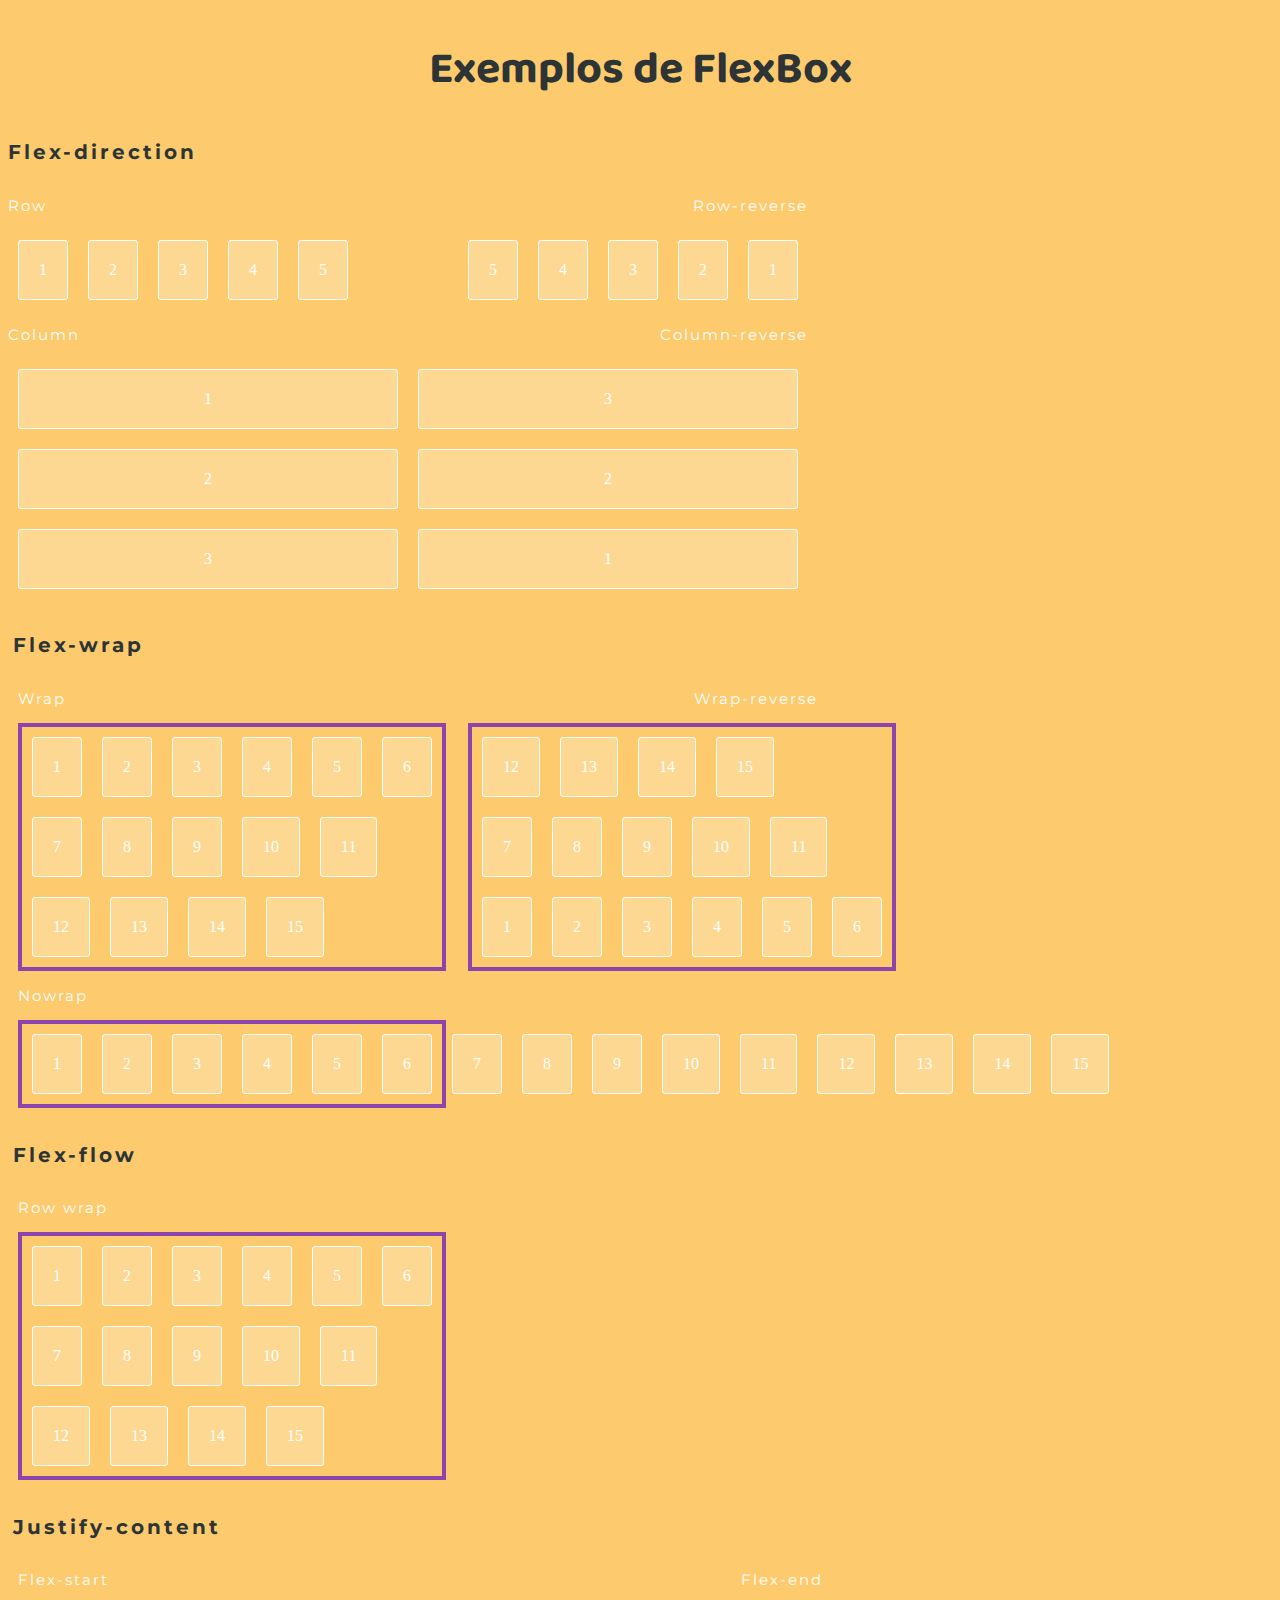
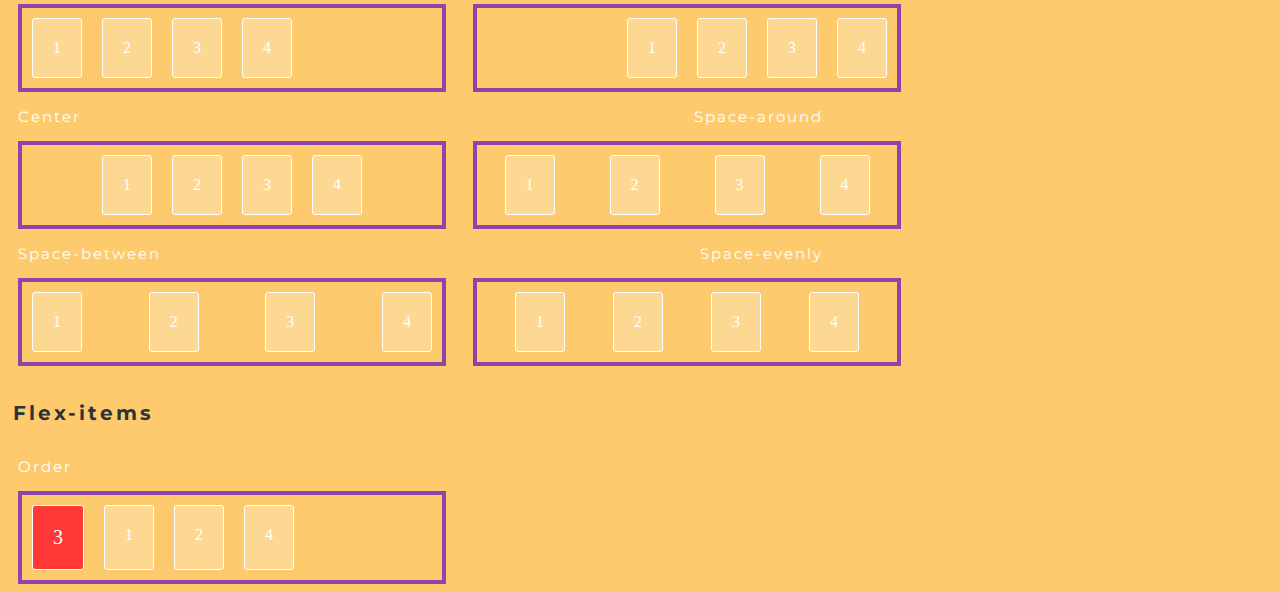
<file: Flex-Container/index.html>
<!DOCTYPE html>
<html lang="en">
<head>
    <meta charset="UTF-8">
    <meta name="viewport" content="width=device-width, initial-scale=1.0">
    <title>Exemplos de FlexBox</title>
    <link rel="stylesheet" href="style.css">
    <link href="https://fonts.googleapis.com/css2?family=Baloo+Paaji+2&display=swap" rel="stylesheet">
    <link href="https://fonts.googleapis.com/css2?family=Montserrat:wght@900&display=swap" rel="stylesheet">
</head>
<body>

    <h1>Exemplos de FlexBox</h1>

    <div class="flex-direction">
        <h2>Flex-direction</h2>
        
        <div class="row">
            <div class="direction-row">
                <p>Row</p>
                <section class="container">
                    <div class="box">1</div>
                    <div class="box">2</div>
                    <div class="box">3</div>
                    <div class="box">4</div>
                    <div class="box">5</div>
                </section>
            </div>
        
            <div class="row-reverse">
                <p>Row-reverse</p>
                <section class="container-row-reverse">
                    <div class="box">1</div>
                    <div class="box">2</div>
                    <div class="box">3</div>
                    <div class="box">4</div>
                    <div class="box">5</div>
                </section>
            </div>
        </div>

        <div class="row">
            <div class="direction-column">
                <p>Column</p>
                <section class="container-column">
                    <div class="box">1</div>
                    <div class="box">2</div>
                    <div class="box">3</div>
                </section>
            </div>

            <div class="column-reverse">
                <p>Column-reverse</p>
                <section class="container-column-reverse">
                    <div class="box">1</div>
                    <div class="box">2</div>
                    <div class="box">3</div>
                </section>
            </div>
        </div>
    </div>
    </br>

    <div class="flex-wrap">
        <h2>Flex-wrap</h2>
        
        <div class="row">
            <div class="flex-wrap">
                <p>Wrap</p>
                <section class="container-flex-wrap">
                    <div class="box">1</div>
                    <div class="box">2</div>
                    <div class="box">3</div>
                    <div class="box">4</div>
                    <div class="box">5</div>
                    <div class="box">6</div>
                    <div class="box">7</div>
                    <div class="box">8</div>
                    <div class="box">9</div>
                    <div class="box">10</div>
                    <div class="box">11</div>
                    <div class="box">12</div>
                    <div class="box">13</div>
                    <div class="box">14</div>
                    <div class="box">15</div>
                </section>
            </div>

            <div class="flex-wrap-reverse">
                <p>Wrap-reverse</p>
                <section class="container-flex-wrap-reverse">
                    <div class="box">1</div>
                    <div class="box">2</div>
                    <div class="box">3</div>
                    <div class="box">4</div>
                    <div class="box">5</div>
                    <div class="box">6</div>
                    <div class="box">7</div>
                    <div class="box">8</div>
                    <div class="box">9</div>
                    <div class="box">10</div>
                    <div class="box">11</div>
                    <div class="box">12</div>
                    <div class="box">13</div>
                    <div class="box">14</div>
                    <div class="box">15</div>
                </section>
            </div>
        </div>

        <div class="row">
            <div class="flex-wrap-nowrap">
                <p>Nowrap</p>
                <section class="container-flex-wrap-nowrap">
                    <div class="box">1</div>
                    <div class="box">2</div>
                    <div class="box">3</div>
                    <div class="box">4</div>
                    <div class="box">5</div>
                    <div class="box">6</div>
                    <div class="box">7</div>
                    <div class="box">8</div>
                    <div class="box">9</div>
                    <div class="box">10</div>
                    <div class="box">11</div>
                    <div class="box">12</div>
                    <div class="box">13</div>
                    <div class="box">14</div>
                    <div class="box">15</div>
                </section>
            </div>
        </div>
    </div>
    <br>

    <div class="flex-flow">
        <h2>Flex-flow</h2>
        
        <div class="row">
            <div class="flex-flow">
                <p>Row wrap</p>
                <section class="container-flex-flow">
                    <div class="box">1</div>
                    <div class="box">2</div>
                    <div class="box">3</div>
                    <div class="box">4</div>
                    <div class="box">5</div>
                    <div class="box">6</div>
                    <div class="box">7</div>
                    <div class="box">8</div>
                    <div class="box">9</div>
                    <div class="box">10</div>
                    <div class="box">11</div>
                    <div class="box">12</div>
                    <div class="box">13</div>
                    <div class="box">14</div>
                    <div class="box">15</div>
                </section>
            </div>
        </div>
    </div>
    <br>





    <div class="justify-content-start">
        <h2>Justify-content</h2>
        
        <div class="row">
            <div class="justify-content-start">
                <p>Flex-start</p>
                <section class="container-justify-content-start">
                    <div class="box">1</div>
                    <div class="box">2</div>
                    <div class="box">3</div>
                    <div class="box">4</div>    
                </section>
            </div>

            <div class="justify-content-end">
                <p>Flex-end</p>
                <section class="container-justify-content-end">
                    <div class="box">1</div>
                    <div class="box">2</div>
                    <div class="box">3</div>
                    <div class="box">4</div>    
                </section>
            </div>

        </div>

        <div class="row">
            <div class="justify-content-center">
                <p>Center</p>
                <section class="container-justify-content-center">
                    <div class="box">1</div>
                    <div class="box">2</div>
                    <div class="box">3</div>
                    <div class="box">4</div>    
                </section>
            </div>

            <div class="justify-content-space-around">
                <p>Space-around</p>
                <section class="container-justify-content-space-around">
                    <div class="box">1</div>
                    <div class="box">2</div>
                    <div class="box">3</div>
                    <div class="box">4</div>    
                </section>
            </div>
        </div>

        <div class="row">
            <div class="justify-content-space-between">
                <p>Space-between</p>
                <section class="container-justify-content-space-between">
                    <div class="box">1</div>
                    <div class="box">2</div>
                    <div class="box">3</div>
                    <div class="box">4</div>    
                </section>
            </div>

            <div class="justify-content-space-evenly">
                <p>Space-evenly</p>
                <section class="container-justify-content-space-evenly">
                    <div class="box">1</div>
                    <div class="box">2</div>
                    <div class="box">3</div>
                    <div class="box">4</div>    
                </section>
            </div>
        </div>
    </div>
    <br>

    <div class="flex-items-order">
        <h2>Flex-items</h2>
        
        <div class="row">
            <div class="flex-items-order">
                <p>Order</p>
                <section class="container-flex-items-order">
                    <div class="box-flex">1</div>
                    <div class="box-flex">2</div>
                    <div class="box-flex">3</div>
                    <div class="box-flex">4</div>    
                </section>
            </div>
        </div>
    </div>
</body>
</html>
</file>
<file: Flex-Container/style.css>
html{
    min-height: 100vh;
    background: #fdcb6e;
}

h1 {
    font-family: 'Baloo Paaji 2', cursive;
    color: #2d3436;
    text-align: center;
    font-size: 45px;
}

h2 {
    font-family: 'Montserrat', sans-serif;
    color: #2d3436;
    font-size: 20px;
    letter-spacing: 3px;
}

p {
    font-family: 'Montserrat', sans-serif;
    color: #fff;
    font-size: 15px;
    letter-spacing: 2px;
}

.row {
    display: flex;
}

/*Row*/

.direction-row {
    width: 400px;
}

.container > * {
    background-color: rgba(255, 255, 255, 0.25);
    border-radius: 3px;
    border: 1px solid #fff;
    color: #fff;
    margin: 10px;
    padding: 20px;
    text-align: center;
    -webkit-transition: all 150ms ease;
    transition: all 150ms ease;
}

.container > *:hover {
    background-color: rgba(255, 255, 255, 0.4);
}

.container {
    background: #fdcb6e;
    display: flex;
}

/*Row-reverse*/

.row-reverse {
    width: 400px;
    text-align: right;
}

.container-row-reverse > * {
    background-color: rgba(255, 255, 255, 0.25);
    border-radius: 3px;
    border: 1px solid #fff;
    color: #fff;
    margin: 10px;
    padding: 20px;
    text-align: center;
    -webkit-transition: all 150ms ease;
    transition: all 150ms ease;
}

.container-row-reverse > *:hover {
    background-color: rgba(255, 255, 255, 0.4);
}

.container-row-reverse {
    background: #fdcb6e;
    display: flex;
    flex-direction: row-reverse;
}

/*Column*/

.direction-column {
    width: 400px;
}

.container-column > * {
    background-color: rgba(255, 255, 255, 0.25);
    border-radius: 3px;
    border: 1px solid #fff;
    color: #fff;
    margin: 10px;
    padding: 20px;
    text-align: center;
    -webkit-transition: all 150ms ease;
    transition: all 150ms ease;
}

.container-column > *:hover {
    background-color: rgba(255, 255, 255, 0.4);
}

.container-column {
    background: #fdcb6e;
    display: flex;
    flex-direction: column;
}

/*column-reverse*/

.column-reverse {
    width: 400px;
    text-align: right;
}

.container-column-reverse > * {
    background-color: rgba(255, 255, 255, 0.25);
    border-radius: 3px;
    border: 1px solid #fff;
    color: #fff;
    margin: 10px;
    padding: 20px;
    text-align: center;
    -webkit-transition: all 150ms ease;
    transition: all 150ms ease;
}

.container-column-reverse > *:hover {
    background-color: rgba(255, 255, 255, 0.4);
}

.container-column-reverse {
    background: #fdcb6e;
    display: flex;
    flex-direction: column-reverse;
}

/*Wrap*/

.flex-wrap {
    width: 400px;
    margin-left: 5px;
}

.container-flex-wrap > * {
    background-color: rgba(255, 255, 255, 0.25);
    border-radius: 3px;
    border: 1px solid #fff;
    color: #fff;
    margin: 10px;
    padding: 20px;
    text-align: center;
    -webkit-transition: all 150ms ease;
    transition: all 150ms ease;
}

.container-flex-wrap > *:hover {
    background-color: rgba(255, 255, 255, 0.4);
}

.container-flex-wrap {
    background: #fdcb6e;
    display: flex;
    width: 420px;
    border: 4px solid #8e44ad;
    flex-wrap: wrap;
}

/*Wrap-reverse*/

.flex-wrap-reverse {
    width: 400px;
    text-align: right;
}

.container-flex-wrap-reverse > * {
    background-color: rgba(255, 255, 255, 0.25);
    border-radius: 3px;
    border: 1px solid #fff;
    color: #fff;
    margin: 10px;
    padding: 20px;
    text-align: center;
    -webkit-transition: all 150ms ease;
    transition: all 150ms ease;
}

.container-flex-wrap-reverse > *:hover {
    background-color: rgba(255, 255, 255, 0.4);
}

.container-flex-wrap-reverse {
    background: #fdcb6e;
    display: flex;
    width: 420px;
    border: 4px solid #8e44ad;
    flex-wrap: wrap-reverse;
    margin-left: 50px;
}

/*Nowrap*/

.flex-wrap-nowrap {
    width: 400px;
    margin-left: 5px;
}

.container-flex-wrap-nowrap > * {
    background-color: rgba(255, 255, 255, 0.25);
    border-radius: 3px;
    border: 1px solid #fff;
    color: #fff;
    margin: 10px;
    padding: 20px;
    text-align: center;
    -webkit-transition: all 150ms ease;
    transition: all 150ms ease;
}

.container-flex-wrap-nowrap > *:hover {
    background-color: rgba(255, 255, 255, 0.4);
}

.container-flex-wrap-nowrap {
    background: #fdcb6e;
    display: flex;
    width: 420px;
    border: 4px solid #8e44ad;
    flex-wrap: nowrap;
}

/*flex-flow*/

.flex-flow {
    width: 400px;
    margin-left: 5px;
}

.container-flex-flow > * {
    background-color: rgba(255, 255, 255, 0.25);
    border-radius: 3px;
    border: 1px solid #fff;
    color: #fff;
    margin: 10px;
    padding: 20px;
    text-align: center;
    -webkit-transition: all 150ms ease;
    transition: all 150ms ease;
}

.container-flex-flow > *:hover {
    background-color: rgba(255, 255, 255, 0.4);
}

.container-flex-flow {
    background: #fdcb6e;
    display: flex;
    width: 420px;
    border: 4px solid #8e44ad;
    flex-flow: row wrap;
}

/*justify-content-start*/

.justify-content-start {
    width: 400px;
    margin-left: 5px;
}

.container-justify-content-start > * {
    background-color: rgba(255, 255, 255, 0.25);
    border-radius: 3px;
    border: 1px solid #fff;
    color: #fff;
    margin: 10px;
    padding: 20px;
    text-align: center;
    -webkit-transition: all 150ms ease;
    transition: all 150ms ease;
}

.container-justify-content-start > *:hover {
    background-color: rgba(255, 255, 255, 0.4);
}

.container-justify-content-start {
    background: #fdcb6e;
    display: flex;
    width: 420px;
    border: 4px solid #8e44ad;
    flex-flow: row wrap;
    justify-content: start;
}

/*justify-content-end*/

.justify-content-end {
    width: 400px;
    margin-left: 5px;
    text-align: right;
}

.container-justify-content-end > * {
    background-color: rgba(255, 255, 255, 0.25);
    border-radius: 3px;
    border: 1px solid #fff;
    color: #fff;
    margin: 10px;
    padding: 20px;
    text-align: center;
    -webkit-transition: all 150ms ease;
    transition: all 150ms ease;
}

.container-justify-content-end > *:hover {
    background-color: rgba(255, 255, 255, 0.4);
}

.container-justify-content-end {
    background: #fdcb6e;
    display: flex;
    width: 420px;
    border: 4px solid #8e44ad;
    flex-flow: row;
    margin-left: 50px;
    justify-content: flex-end;
}

/*justify-content-center*/

.justify-content-center {
    width: 400px;
    margin-left: 5px;
}

.container-justify-content-center > * {
    background-color: rgba(255, 255, 255, 0.25);
    border-radius: 3px;
    border: 1px solid #fff;
    color: #fff;
    margin: 10px;
    padding: 20px;
    text-align: center;
    -webkit-transition: all 150ms ease;
    transition: all 150ms ease;
}

.container-justify-content-center > *:hover {
    background-color: rgba(255, 255, 255, 0.4);
}

.container-justify-content-center {
    background: #fdcb6e;
    display: flex;
    width: 420px;
    border: 4px solid #8e44ad;
    flex-flow: row;
    justify-content: center;
}

/*justify-content-space-around*/

.justify-content-space-around {
    width: 400px;
    margin-left: 5px;
    text-align: right;
}

.container-justify-content-space-around > * {
    background-color: rgba(255, 255, 255, 0.25);
    border-radius: 3px;
    border: 1px solid #fff;
    color: #fff;
    margin: 10px;
    padding: 20px;
    text-align: center;
    -webkit-transition: all 150ms ease;
    transition: all 150ms ease;
}

.container-justify-content-space-around > *:hover {
    background-color: rgba(255, 255, 255, 0.4);
}

.container-justify-content-space-around {
    background: #fdcb6e;
    display: flex;
    width: 420px;
    border: 4px solid #8e44ad;
    flex-flow: row;
    justify-content: space-around;
    margin-left: 50px;
}

/*justify-content-space-between*/

.justify-content-space-between {
    width: 400px;
    margin-left: 5px;
}

.container-justify-content-space-between > * {
    background-color: rgba(255, 255, 255, 0.25);
    border-radius: 3px;
    border: 1px solid #fff;
    color: #fff;
    margin: 10px;
    padding: 20px;
    text-align: center;
    -webkit-transition: all 150ms ease;
    transition: all 150ms ease;
}

.container-justify-content-space-between > *:hover {
    background-color: rgba(255, 255, 255, 0.4);
}

.container-justify-content-space-between {
    background: #fdcb6e;
    display: flex;
    width: 420px;
    border: 4px solid #8e44ad;
    flex-flow: row;
    justify-content: space-between;
}

/*justify-content-space-evenly*/

.justify-content-space-evenly {
    width: 400px;
    margin-left: 5px;
    text-align: right;
}

.container-justify-content-space-evenly > * {
    background-color: rgba(255, 255, 255, 0.25);
    border-radius: 3px;
    border: 1px solid #fff;
    color: #fff;
    margin: 10px;
    padding: 20px;
    text-align: center;
    -webkit-transition: all 150ms ease;
    transition: all 150ms ease;
}

.container-justify-content-space-evenly > *:hover {
    background-color: rgba(255, 255, 255, 0.4);
}

.container-justify-content-space-evenly {
    background: #fdcb6e;
    display: flex;
    width: 420px;
    border: 4px solid #8e44ad;
    flex-flow: row;
    justify-content: space-evenly;
    margin-left: 50px;
}













/*flex-items-order*/

.flex-items-order {
    width: 400px;
    margin-left: 5px;
}

.container-flex-items-order > * {
    background-color: rgba(255, 255, 255, 0.25);
    border-radius: 3px;
    border: 1px solid #fff;
    color: #fff;
    margin: 10px;
    padding: 20px;
    text-align: center;
    -webkit-transition: all 150ms ease;
    transition: all 150ms ease;
}

.container-flex-items-order > *:hover {
    background-color: rgba(255, 255, 255, 0.4);
}

.container-flex-items-order {
    background: #fdcb6e;
    display: flex;
    width: 420px;
    border: 4px solid #8e44ad;
    flex-flow: row;
}

.box-flex:nth-child(3){
    background-color: #ff3838;
    color: #fff;
    font-size: 20px;
    order: -1;
}
</file>
